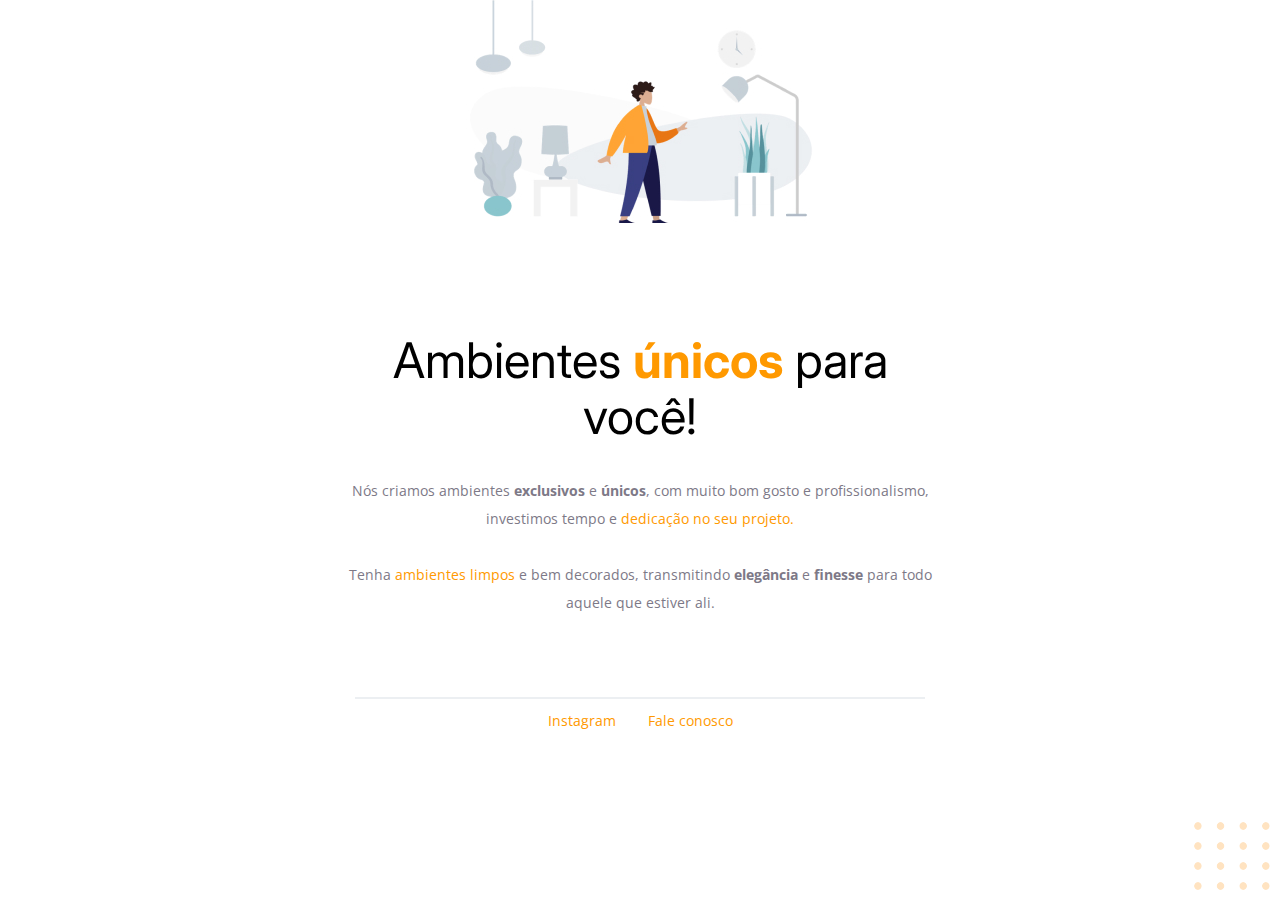
<file: Código do desafio - Fase 01/index.html>
<!-- Instrução que define o tipo do documento. -->
<!DOCTYPE html>
<html lang="pt-br">
  <!-- Tag <head> contém as instruções para a página -->
  <head>
    <link rel="preconnect" href="https://fonts.googleapis.com" />
    <link rel="preconnect" href="https://fonts.gstatic.com" crossorigin />
    <meta charset="UTF-8" />
    <meta name="viewport" content="width=device-width, initial-scale=1.0" />
    <title>Móveis customizados</title>

    <link
      href="https://fonts.googleapis.com/css2?family=Inter:wght@400;700&family=Open+Sans:wght@400;700&display=swap"
      rel="stylesheet"
    />

    <link rel="stylesheet" href="style.css" />
  </head>

  <!-- Tag <body> é o corpo do documento, onde tem as informações que serão mostradas. -->
  <body>
    <div id="hero">
      <img
      src="images/img1.jpg"
      alt="Desenho de uma pessoa vestindo uma camisa amarela em uma sala com Móveis"
    />
      <h1>Ambientes <span>únicos</span> para você!</h1>
      
      <p>
        Nós criamos ambientes <strong>exclusivos</strong> e <strong>únicos</strong>, com muito
        bom gosto e profissionalismo, investimos tempo e
        <span>dedicação no seu projeto.</span>

        <br />
        <br />
      Tenha <span>ambientes limpos</span> e bem decorados, transmitindo
      <strong>elegância</strong> e <strong>finesse</strong>
      para todo aquele que estiver ali.

      </p> 

    </div>

    <div id="footer">

      <div class="line"></div>
      <a target="_blank" href="https://instagram.com/moveisparavoce"
            >Instagram</a>
      <a href="mailto:contato@moveisparavoce.com">Fale conosco</a>
    </div>

    <img
      id="balls"
      src="images/balls.svg"
      alt="Bolinhas alaranjadas no canto inferior direito da tela"
    />
  </body>
</html>
</file>
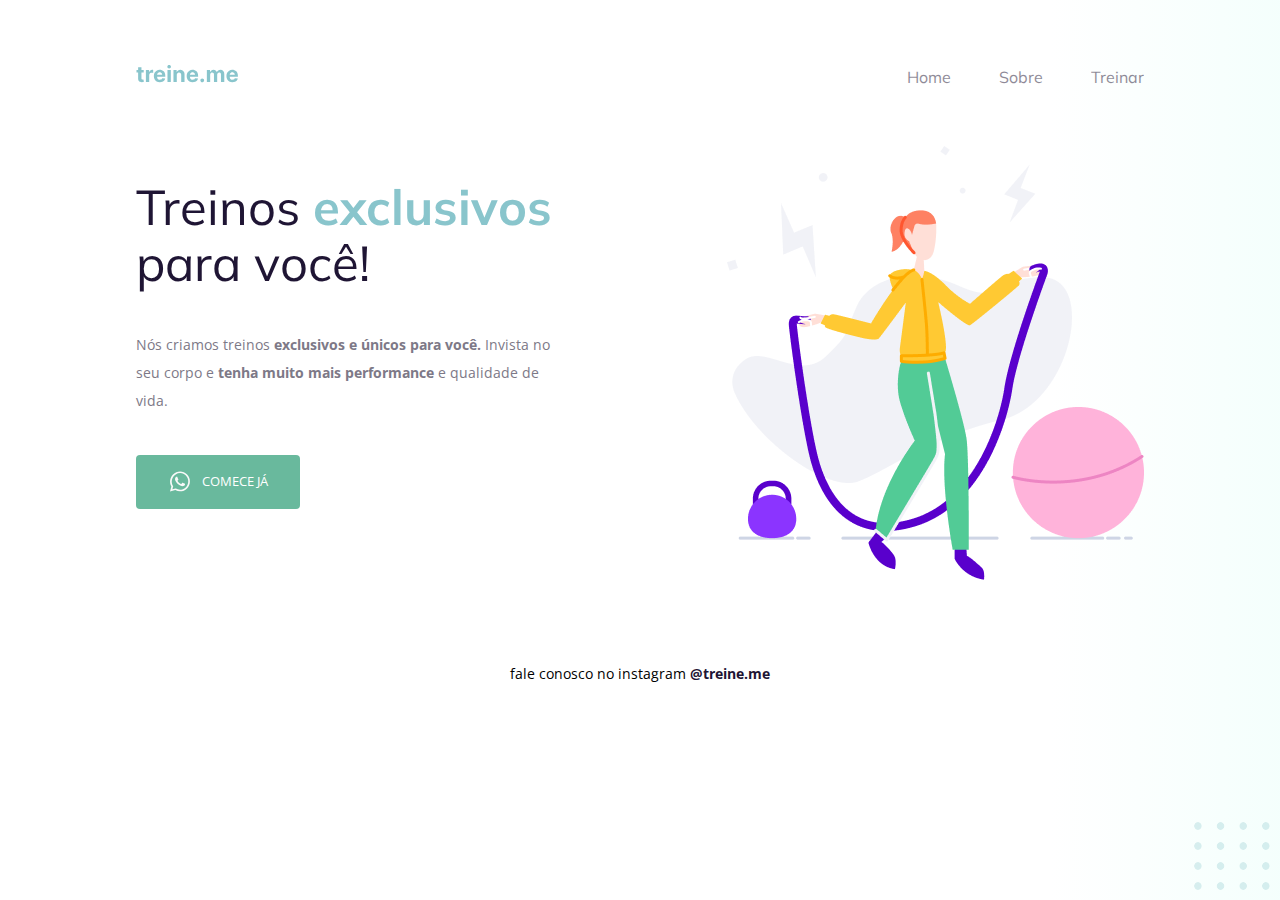
<file: Código do desafio - Fase 02/index.html>
<!DOCTYPE html>
<html lang="pt-br">
  <head>
    <link rel="preconnect" href="https://fonts.googleapis.com">
    <link rel="preconnect" href="https://fonts.gstatic.com" crossorigin>

    <meta charset="UTF-8" />
    <meta name="viewport" content="width=device-width, initial-scale=1.0" />
    <title>Treine me</title>

    <link href="https://fonts.googleapis.com/css2?family=Mulish:wght@400;700&family=Open+Sans:wght@400;700&display=swap" rel="stylesheet">

    <link rel="stylesheet" href="style.css">

  </head>
  <body>
    <div class="page">
      <nav>
          <a id="logo" href="#">
            <img src="images/logo.svg" alt="Treine.me" />
          </a>
          <ul>
            <li><a href="#">Home</a></li>
            <li><a href="#">Sobre</a></li>
            <li><a href="#">Treinar</a></li>
          </ul>
      </nav>
      
      <main>
          <section>
            <div class="text">
            <h1>Treinos <span>exclusivos</span> para você!</h1>

            <p>
              Nós criamos treinos <strong>exclusivos e únicos para você.</strong>
              Invista no seu corpo e <strong>tenha muito mais performance</strong> e qualidade de vida.
            </p>
            <button>
              <img src="images/whats.svg" alt="Ícone do whatsapp">
              COMECE JÁ
            </button>
            </div>

            <img src="images/img.png" alt="Desenho de uma mulher pulando corta numa academia.">

          </section>
          

      </main>

      <footer>
          fale conosco no instagram <a href="https://instagram.com/treineme" target="_blank">@treine.me</a>
      </footer>
    </div>

    <img id="balls" src="images/balls.svg" alt="Bolinhas decorativas verdes no canto inferior direito da página.">

  </body>
</html>
</file>
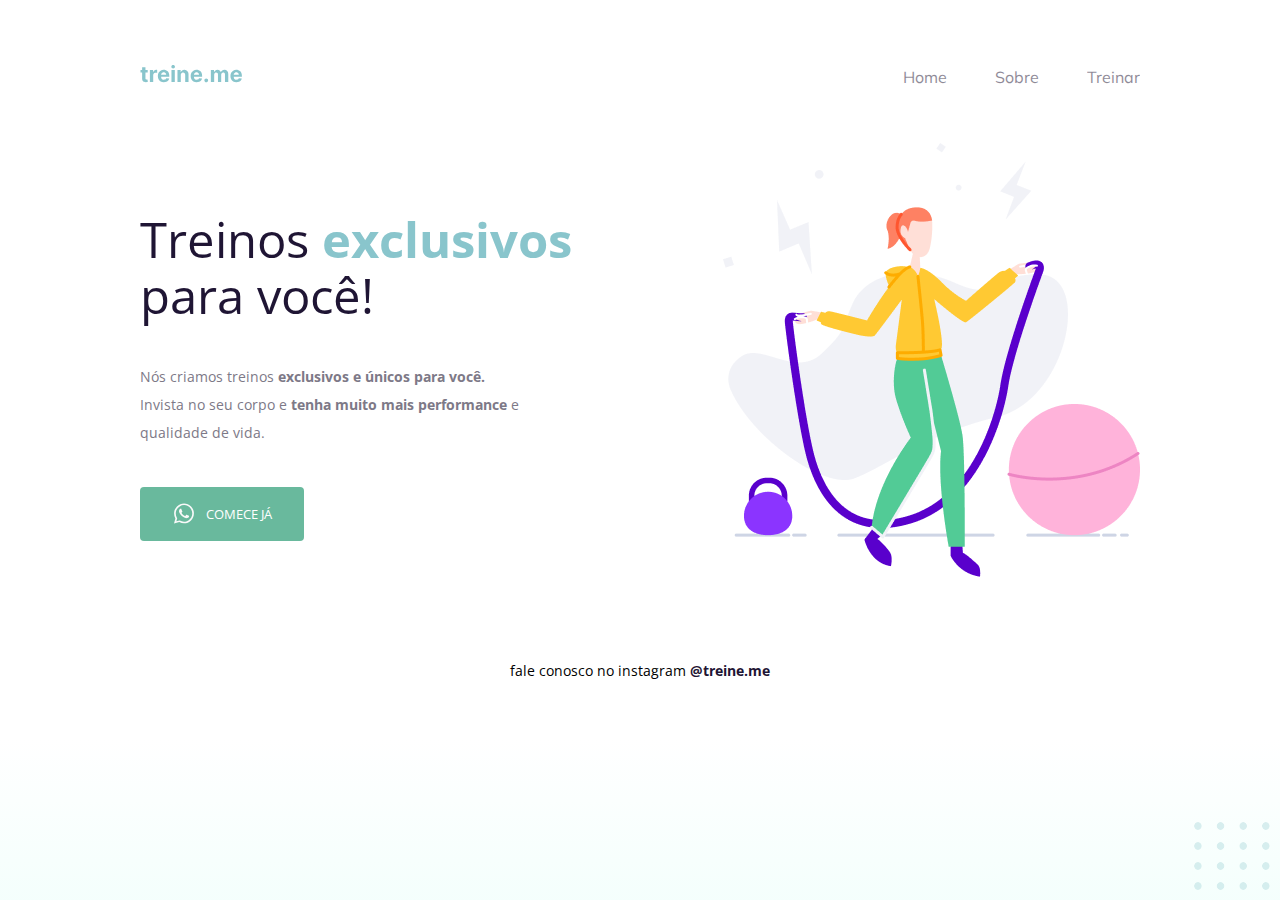
<file: Desafio - Intermediário/index.html>
<!DOCTYPE html>
<html lang="pt-br">
  <head>
    <link rel="preconnect" href="https://fonts.googleapis.com">
    <link rel="preconnect" href="https://fonts.gstatic.com" crossorigin>

    <meta charset="UTF-8" />
    <meta name="viewport" content="width=device-width, initial-scale=1.0" />
    <title>Treine me</title>

    <link href="https://fonts.googleapis.com/css2?family=Mulish:wght@400;700&family=Open+Sans:wght@400;700&display=swap" rel="stylesheet">

    <link rel="stylesheet" href="style.css">

  </head>
  <body>
    <header class="page">
        <nav>
          <a id="logo" href="#">
            <img src="images/logo.svg" alt="Treine.me" />
          </a>
          <ul>
            <li><a href="#">Home</a></li>
            <li><a href="#">Sobre</a></li>
            <li><a href="#">Treinar</a></li>
          </ul>
        </nav>
    
      <main>
        <div>
          <h1>Treinos <span>exclusivos</span> para você!</h1>

          <p>
            Nós criamos treinos <strong>exclusivos e únicos para você.</strong></br>
            Invista no seu corpo e <strong>tenha muito mais performance</strong> e <br>
            qualidade de vida.
          </p>

          <button>
              <img src="images/whats.svg" alt="Ícone do whatsapp">
              Comece já
          </button>

        </div>

        <img src="images/img.png" alt="Desenho de uma mulher pulando corta numa academia.">
      </main>
      <footer>
          fale conosco no instagram <a href="https://instagram.com/treineme" target="_blank">@treine.me</a>
      </footer>
    </header>

    <img id="balls" src="images/balls.svg" alt="Bolinhas decorativas verdes no canto inferior direito da página.">

  </body>
</html>
</file>
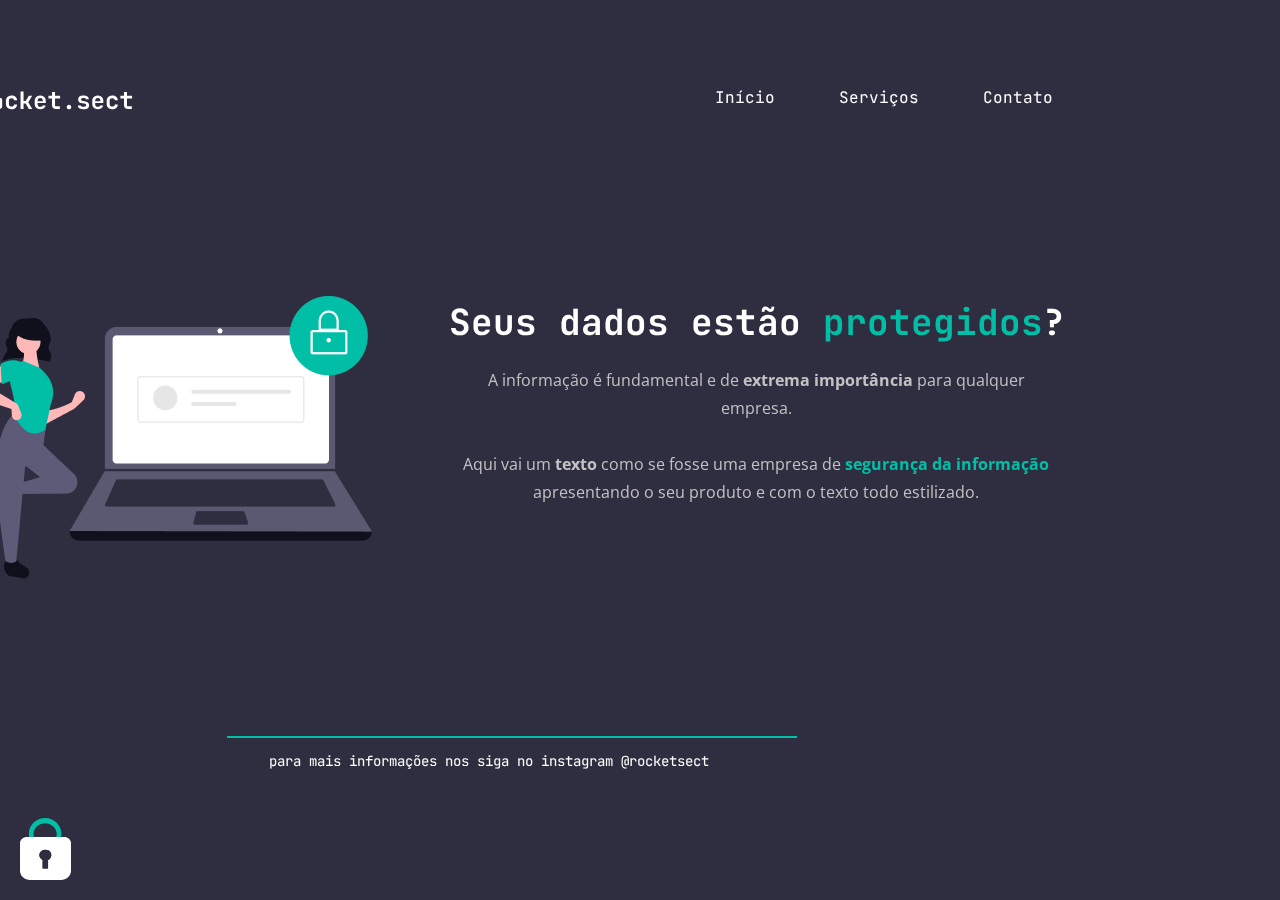
<file: Desafio - Recriando layout/index.html>
<!DOCTYPE html>
<html lang="pt-br">
<head>
    <link rel="preconnect" href="https://fonts.googleapis.com">
    <link rel="preconnect" href="https://fonts.gstatic.com" crossorigin>
    
    <meta charset="UTF-8">
    <meta name="viewport" content="width=device-width, initial-scale=1.0">
    <title>Desafio - Avançado e acessível</title>
    <link rel="stylesheet" href="style.css">

    <link href="https://fonts.googleapis.com/css2?family=JetBrains+Mono:wght@500;700&family=Open+Sans&display=swap" rel="stylesheet">

</head>
<body>

    <header class="page">

        <nav>
            
            <img src="images/logo.svg" alt="Esta escrito Rocket.seac com uma cadeado no lugar do o">

            <ul>
                <li><a href="#">Início</a></li>
                <li><a href="#">Serviços</a></li>
                <li><a href="#">Contato</a></li>
            </ul>

        </nav>

        <section>

            <img src="images/img1.png" alt="Uma mulher de verde ao lado de um notebook com uma imagem de cadeado">

            <div class="text">
            <h1>Seus dados estão <span>protegidos</span>?</h1>

            <p>A informação é fundamental e de <strong>extrema importância</strong> para qualquer <br> empresa. <br> <br>
                Aqui vai um <strong>texto</strong> como se fosse uma empresa de <strong><span>segurança da informação</span></strong> <br> apresentando o seu produto e com o texto todo estilizado.
            </p>
            </div>
            
        </section>

            <footer>

                <div id="line"></div>

                <p>para mais informações nos siga no instagram @rocketsect</p>
                
                <img id="cadeado" src="images/padlock.svg" alt="Um cadeado">
            </footer>





    </header>
    
</body>
</html>
</file>
<file: Código do desafio - Fase 01/style.css>
body {
  font-family: "Open Sans", sans-serif;
  text-align: center;
  margin: 0;
}

#hero {
    width: 592px;
    margin: 0 auto 80px;
}

#hero img {
    margin-bottom: 72px;
}

h1 {
  font-family: "Inter", sans-serif;
  font-size: 49px;
  line-height: 56px;
  font-weight: 400; 
  margin-bottom: 32px;
}

h1 span {
  font-weight: bold;
}

span, a {
  color: #ff9900;
}

p, #footer {
  color: #7d7987;
  font-size: 14px;
  line-height: 28px;
  font-width: 592
}

#footer{
  margin-bottom: 33px;
}

a{
  text-decoration: none;
}

#footer a + a {
    margin-left: 28px;
}

.line {
    width: 568px;
    height: 0;

    margin: 0 auto 8px;

    border: 1px solid #ECEFF2;
}

#balls {
    position: fixed;
    bottom: 0px;
    right: 0px;
}
</file>
<file: Código do desafio - Fase 02/style.css>
body {
    margin: 0;
  
    font-family: "Open Sans", sans-serif;
  
    background: linear-gradient(90deg, rgb(227, 255, 248, 0) 82.08%, rgb(227, 255, 248, 0.38) 100%);
  
    min-height: 100vh;
  }
  
  .page {
    width: 1008px;
    margin: 0 auto;
    padding-top: 65px;
  }
  
  nav {
    display: flex;
    justify-content: space-between;
    align-items: center;
  
    margin-bottom: 58px;
  }
  
  ul {
    display: flex;
    list-style: none;
    margin: 0;
    padding: 0;
    gap: 48px;
  }
  
  a {
    color: #1f1534;
    text-decoration: none;
  }
  
  ul li a {
      opacity: 0.5;
  }
  
  ul li a:hover {
    font-weight: bold;
    opacity: 1;
  }
  
  h1,ul {
    font-family: "Mulish", sans-serif;
  }
  
  h1 {
    font-size: 49px;
    line-height: 56px;
    color: #1f1534;
    
    font-weight: normal;
    
    width: 490px;
  }
  
  h1 span {
  color: #89c5cc;
  font-weight: bold;
  } 

  section{
    display: flex;
    justify-content: space-between;
  }
  
  .text p {
    font-size: 14px;
    line-height: 28px;
    color: #7d7987;
    
    width: 438px;    
    margin: 40px 0;
  }
  
  button {
    color: white;
    font-family: "Open Sans", sans-serif;
  
    background: #69B99D;
    border: 0;
    padding: 14px 32px 15px;
  
    display: flex;
    justify-content: center;
    align-items: center;
    gap: 10px;
  
    border-radius: 4px;
  }
  
  button:hover {
      background: #4EA788;
  }
  
  footer {
    font-size: 14px;
    line-height: 28px;
  
    text-align: center;
  
    margin-top: 80px;
  }
  
  footer a {
    font-weight: bold;
  }
  
  #balls {
    position: fixed;  
    bottom: 0;
    right: 0;
  }
</file>
<file: Desafio - Intermediário/style.css>
body {
  margin: 0;

  font-family: "Open Sans", sans-serif;

  background: linear-gradient(180deg, rgb(227, 255, 248, 0) 82.08%, rgb(227, 255, 248, 0.38) 100%);

  min-height: 100vh;
}

.page {
  width: 1000px;
  margin: 0 auto;
  padding-top: 65px;
}

nav {
  display: flex;
  justify-content: space-between;
  align-items: center;

  margin-bottom: 55px;
}

ul {
  display: flex;
  gap: 48px;
  list-style: none;
  margin: 0;
  padding: 0;
}

a {
  color: #1f1534;
  text-decoration: none;
}

ul li a {
    opacity: 0.5;
}

ul li a:hover {
  font-weight: bold;
  opacity: 1;
}

ul, .title {
  font-family: "Mulish", sans-serif;
}

main {
  display: flex;
  align-items: center;
  justify-content: space-between;
}

h1 {
  font-size: 49px;
  line-height: 56px;
  color: #1f1534;

  font-weight: normal;

  width: 490px;
}

h1 span {
  color: #89c5cc;
  font-weight: bold;
}

p {
  font-size: 14px;
  line-height: 28px;
  color: #7d7987;

  margin: 40px 0;
}

button {
  color: white;
  text-transform: uppercase;
  font-family: "Open Sans", sans-serif;

  background: #69B99D;
  border: 0;
  padding: 14px 32px 15px;

  display: flex;
  align-items: center;
  justify-content: center;
  gap: 10px;

  border-radius: 4px;

  cursor: pointer;
}

footer {
  font-size: 14px;
  line-height: 28px;

  text-align: center;

  margin-top: 80px;
}

footer a {
  font-weight: bold;
}

#balls {
    position: fixed;
    bottom: 0;
    right: 0;
}
</file>
<file: Desafio - Recriando layout/style.css>
body{
    background: #2F2E41;
    margin: 0 0 0 0;
    width: 1280px;
    height: 720px;
    position: fixed;
    right: 128px;
}
header{

}
nav{
    display: flex;
    justify-content: space-between;
    align-items: center;
    margin: 71px 99px;
}
ul{
    display: flex;
    list-style: none;
    gap: 64px;
    color: white;
}
a{
    text-decoration: none;
    color: #FFFFFF;
    font-family: 'JetBrains Mono', monospace;
}
section{
    display: flex;
}
section img{
    margin: 101px 0 157px 99px
}

h1{
    margin-top: 107px;
    margin-button: 59px;
    margin-left: 77px;
    font-family: 'JetBrains Mono', monospace;    
    font-size: 36px;
    line-height: 40px;
    color: #FFFFFF;
}
h1 span{
    color: #00BFA6;
}
section p{
    margin-top: 0;
    margin-button: 167px;
    margin-left: 82px;
    width: 604px;
    height: 168px;
    text-align: center;
    font-family: 'Open Sans', sans-serif;
    line-height: 28px;
    color: #C2C2C2;
}
p span{
    color: #00BFA6;
}
footer p{
    margin-right: 421px;
    margin-left: 397px;
    font-size: 14px;
    font-family: 'JetBrains Mono', monospace;
    color: #FFFFFF
}
#line{
    width: 568px;
    height: 0px;
    margin: 0 auto 8px;
    border: 1px solid ;
    color: #00BFA6;
}
#cadeado{
    position: fixed;
    bottom: 0;
    left: 0;
    margin: 20px
}
</file>
